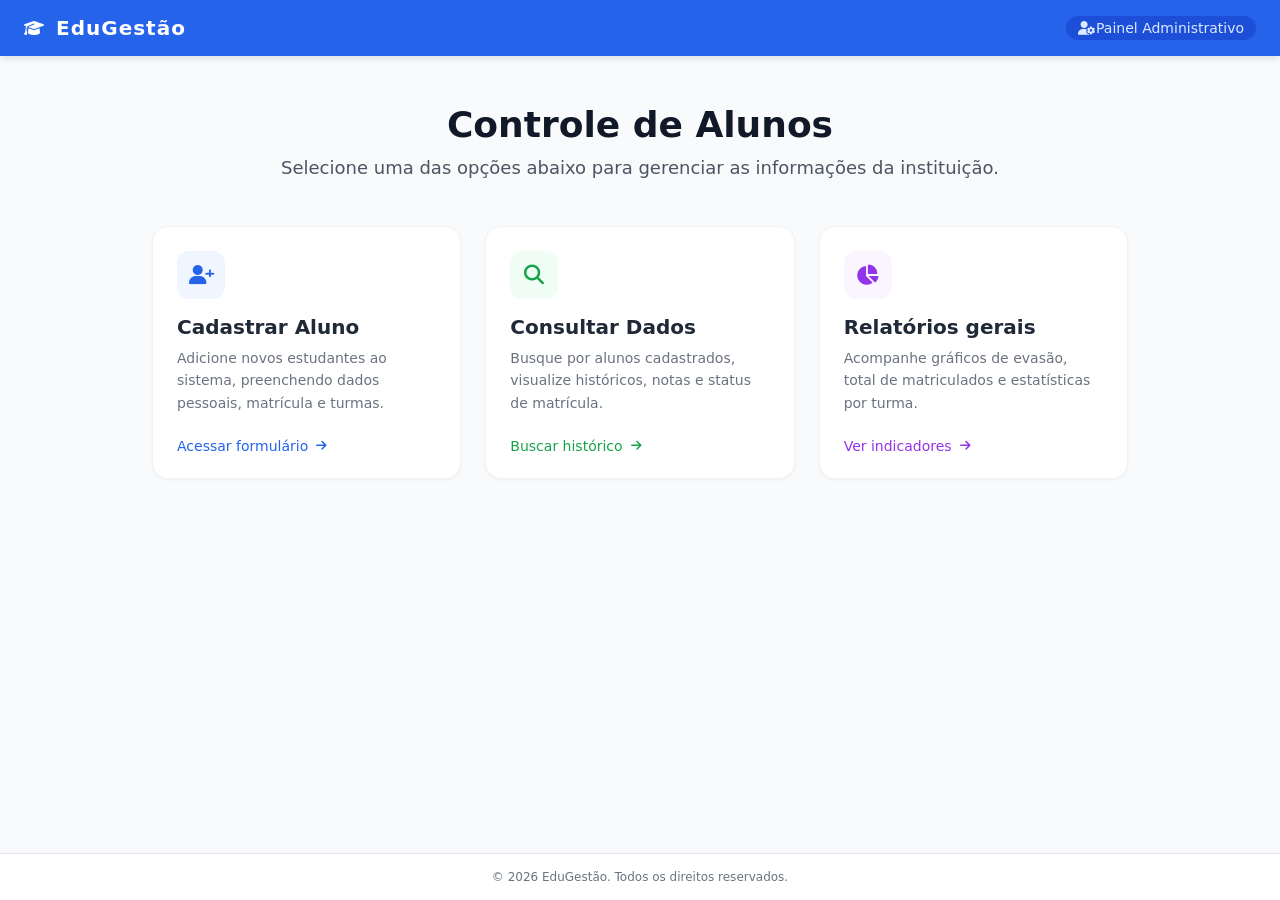
<file: index.html>
<!DOCTYPE html>
<html lang="pt-BR">
<head>
    <meta charset="UTF-8">
    <meta name="viewport" content="width=device-width, initial-scale=1.0">
    <title>Sistema de Gestão Escolar</title>
    <link rel="stylesheet" href="style.css">
    <link rel="stylesheet" href="https://cdnjs.cloudflare.com/ajax/libs/font-awesome/6.4.0/css/all.min.css">
</head>
<body>

    <header class="navbar">
        <div class="navbar-container">
            <div class="logo">
                <i class="fa-solid fa-graduation-cap text-3xl"></i>
                <span class="logo-text">EduGestão</span>
            </div>
            <a href="login.html" class="badge-admin" style="text-decoration: none; display: inline-flex; align-items: center;">
    <i class="fa-solid fa-user-gear mr-1"></i> Painel Administrativo
</a>
        </div>
    </header>

    <main class="main-container">
        
        <div class="titulo-secao">
            <h1>Controle de Alunos</h1>
            <p>Selecione uma das opções abaixo para gerenciar as informações da instituição.</p>
        </div>

        <div class="grid-home">
            
            <a href="cadastro.html" class="card-link blue-card">
                <div>
                    <div class="icon-box">
                        <i class="fa-solid fa-user-plus"></i>
                    </div>
                    <h3>Cadastrar Aluno</h3>
                    <p>Adicione novos estudantes ao sistema, preenchendo dados pessoais, matrícula e turmas.</p>
                </div>
                <div class="card-action-text">
                    Acessar formulário <i class="fa-solid fa-arrow-right"></i>
                </div>
            </a>

            <a href="consulta.html" class="card-link green-card">
                <div>
                    <div class="icon-box">
                        <i class="fa-solid fa-magnifying-glass"></i>
                    </div>
                    <h3>Consultar Dados</h3>
                    <p>Busque por alunos cadastrados, visualize históricos, notas e status de matrícula.</p>
                </div>
                <div class="card-action-text">
                    Buscar histórico <i class="fa-solid fa-arrow-right"></i>
                </div>
            </a>

            <a href="relatorio.html" class="card-link purple-card">
                <div>
                    <div class="icon-box">
                        <i class="fa-solid fa-chart-pie"></i>
                    </div>
                    <h3>Relatórios gerais</h3>
                    <p>Acompanhe gráficos de evasão, total de matriculados e estatísticas por turma.</p>
                </div>
                <div class="card-action-text">
                    Ver indicadores <i class="fa-solid fa-arrow-right"></i>
                </div>
            </a>

        </div>

    </main>

    <footer class="footer-principal">
        &copy; 2026 EduGestão. Todos os direitos reservados.
    </footer>

</body>
</html>
</file>
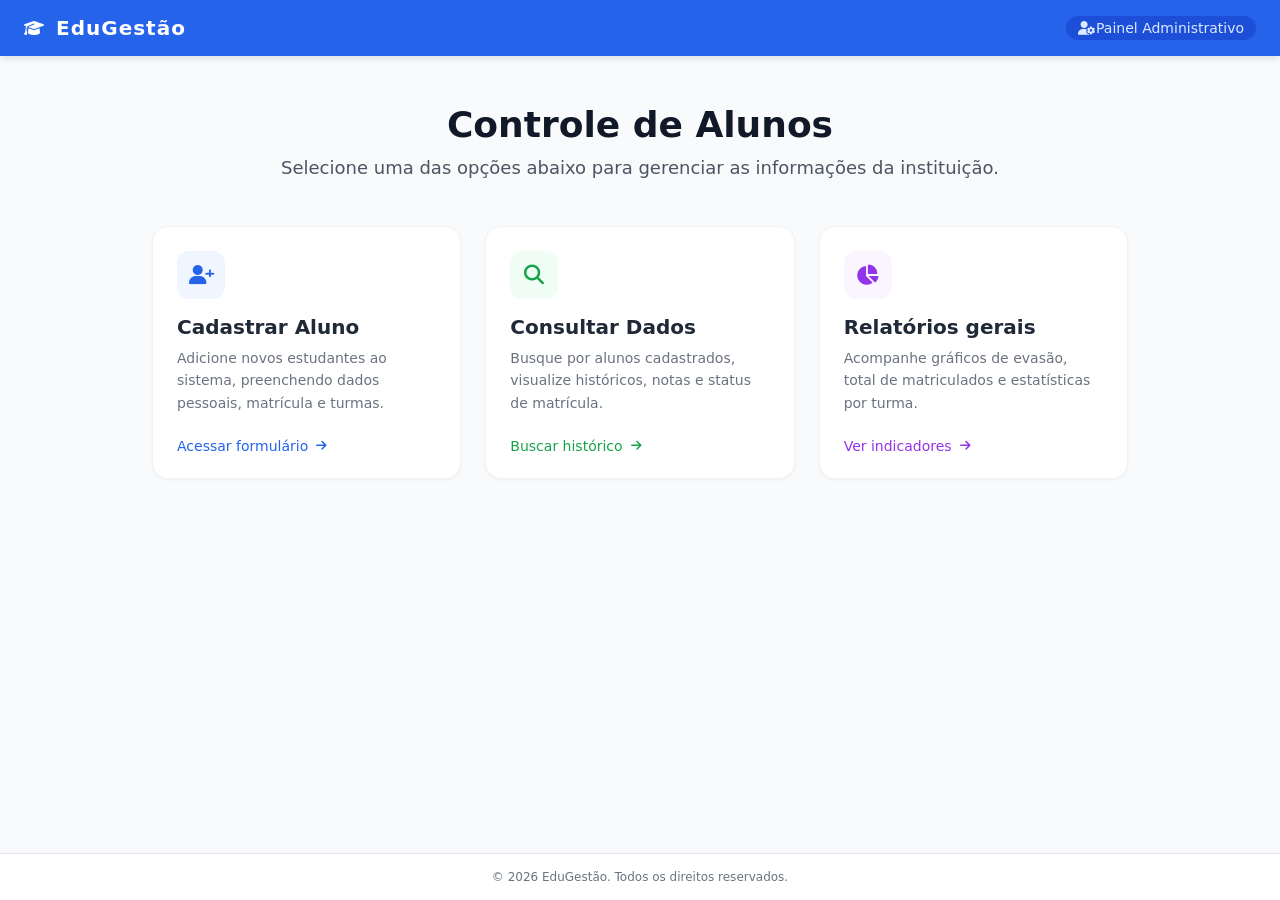
<file: Index.html>
<!DOCTYPE html>
<html lang="pt-BR">
<head>
    <meta charset="UTF-8">
    <meta name="viewport" content="width=device-width, initial-scale=1.0">
    <title>Sistema de Gestão Escolar</title>
    <link rel="stylesheet" href="style.css">
    <link rel="stylesheet" href="https://cdnjs.cloudflare.com/ajax/libs/font-awesome/6.4.0/css/all.min.css">
</head>
<body>

    <header class="navbar">
        <div class="navbar-container">
            <div class="logo">
                <i class="fa-solid fa-graduation-cap text-3xl"></i>
                <span class="logo-text">EduGestão</span>
            </div>
            <a href="login.html" class="badge-admin" style="text-decoration: none; display: inline-flex; align-items: center;">
    <i class="fa-solid fa-user-gear mr-1"></i> Painel Administrativo
</a>
        </div>
    </header>

    <main class="main-container">
        
        <div class="titulo-secao">
            <h1>Controle de Alunos</h1>
            <p>Selecione uma das opções abaixo para gerenciar as informações da instituição.</p>
        </div>

        <div class="grid-home">
            
            <a href="cadastro.html" class="card-link blue-card">
                <div>
                    <div class="icon-box">
                        <i class="fa-solid fa-user-plus"></i>
                    </div>
                    <h3>Cadastrar Aluno</h3>
                    <p>Adicione novos estudantes ao sistema, preenchendo dados pessoais, matrícula e turmas.</p>
                </div>
                <div class="card-action-text">
                    Acessar formulário <i class="fa-solid fa-arrow-right"></i>
                </div>
            </a>

            <a href="consultar.html" class="card-link green-card">
                <div>
                    <div class="icon-box">
                        <i class="fa-solid fa-magnifying-glass"></i>
                    </div>
                    <h3>Consultar Dados</h3>
                    <p>Busque por alunos cadastrados, visualize históricos, notas e status de matrícula.</p>
                </div>
                <div class="card-action-text">
                    Buscar histórico <i class="fa-solid fa-arrow-right"></i>
                </div>
            </a>

            <a href="relatorio.html" class="card-link purple-card">
                <div>
                    <div class="icon-box">
                        <i class="fa-solid fa-chart-pie"></i>
                    </div>
                    <h3>Relatórios gerais</h3>
                    <p>Acompanhe gráficos de evasão, total de matriculados e estatísticas por turma.</p>
                </div>
                <div class="card-action-text">
                    Ver indicadores <i class="fa-solid fa-arrow-right"></i>
                </div>
            </a>

        </div>

    </main>

    <footer class="footer-principal">
        &copy; 2026 EduGestão. Todos os direitos reservados.
    </footer>

</body>
</html>
</file>
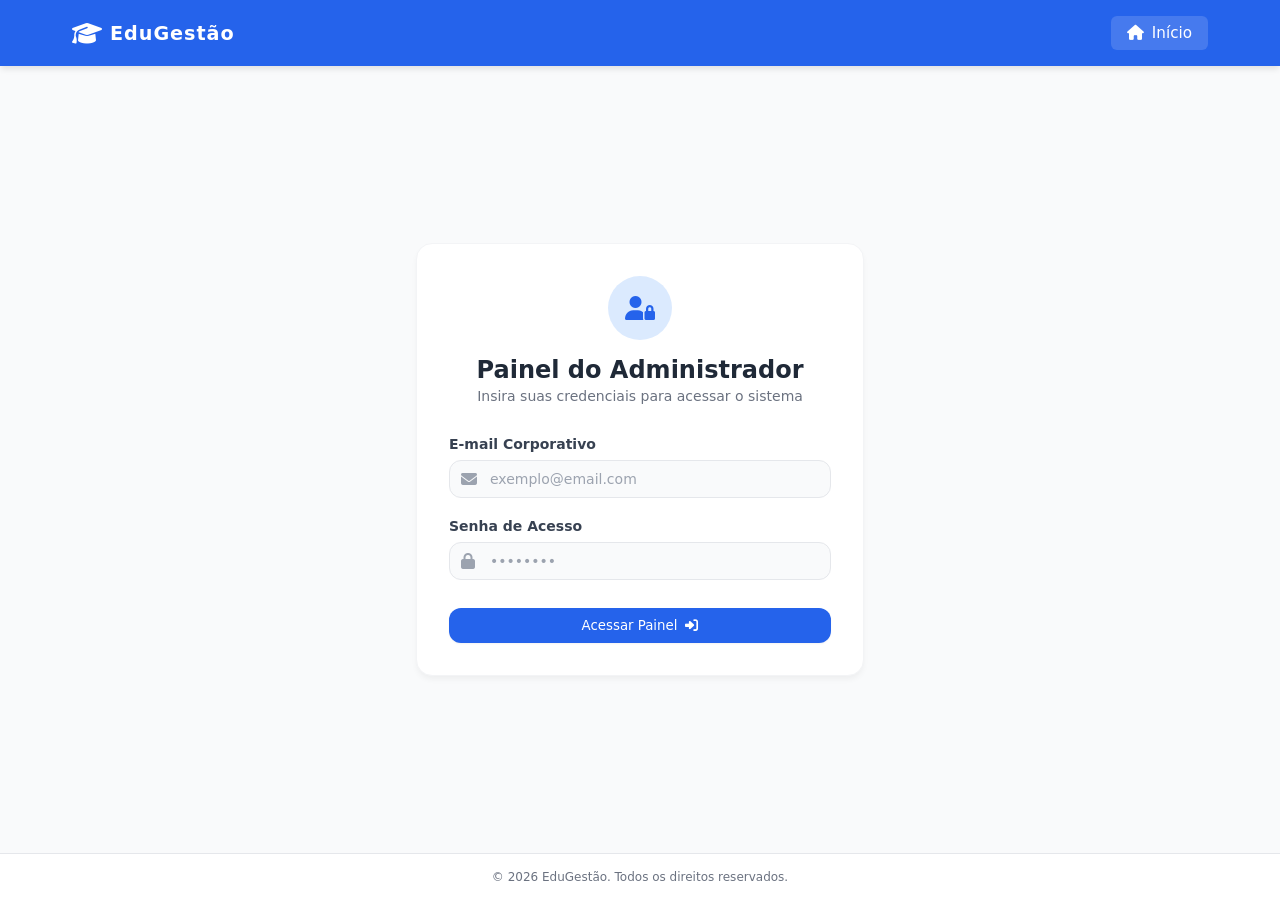
<file: login.html>
<!DOCTYPE html>
<html lang="pt-BR">
<head>
    <meta charset="UTF-8">
    <meta name="viewport" content="width=device-width, initial-scale=1.0">
    <title>EduGestão - Login do Administrador</title>
    <link rel="stylesheet" href="login.css">
    <link rel="stylesheet" href="https://cdnjs.cloudflare.com/ajax/libs/font-awesome/6.4.0/css/all.min.css">
</head>
<body class="interface-body">

    <header class="main-header" style="background: #2563eb; padding: 1rem 0;">
        <div class="header-container" style="max-width: 1200px; margin: 0 auto; padding: 0 2rem; display: flex; justify-content: space-between; align-items: center;">
            <div class="logo-area" style="display: flex; align-items: center; gap: 0.5rem; color: white;">
                <i class="fa-solid fa-graduation-cap logo-icon" style="font-size: 1.5rem;"></i>
                <span class="logo-text" style="font-weight: bold; font-size: 1.2rem;">EduGestão</span>
            </div>
            
            <a href="index.html" class="btn-voltar" style="text-decoration: none; color: white; display: inline-flex; align-items: center; gap: 0.5rem; font-weight: 500; font-size: 0.95rem; background: rgba(255,255,255,0.15); padding: 0.5rem 1rem; border-radius: 6px; transition: 0.3s;">
                <i class="fa-solid fa-house"></i> Início
            </a>
        </div>
    </header>

    <main class="login-container">
        <div class="login-card">
            
            <div class="card-header">
                <div class="lock-icon-wrapper">
                    <i class="fa-solid fa-user-lock"></i>
                </div>
                <h2 class="card-title">Painel do Administrador</h2>
                <p class="card-subtitle">Insira suas credenciais para acessar o sistema</p>
            </div>

            <div id="error-message" class="error-box hidden">
                <i class="fa-solid fa-circle-exclamation"></i>
                <span>E-mail ou senha incorretos.</span>
            </div>

            <form id="login-form" onsubmit="handleLogin(event)" class="login-form">
                
                <div class="form-group">
                    <label for="email" class="form-label">E-mail Corporativo</label>
                    <div class="input-wrapper">
                        <span class="input-icon">
                            <i class="fa-solid fa-envelope"></i>
                        </span>
                        <input type="email" id="email" required class="form-input" placeholder="exemplo@email.com">
                    </div>
                </div>

                <div class="form-group">
                    <label for="password" class="form-label">Senha de Acesso</label>
                    <div class="input-wrapper">
                        <span class="input-icon">
                            <i class="fa-solid fa-lock"></i>
                        </span>
                        <input type="password" id="password" required class="form-input" placeholder="••••••••">
                    </div>
                </div>

                <button type="submit" class="btn-submit">
                    <span>Acessar Painel</span>
                    <i class="fa-solid fa-right-to-bracket"></i>
                </button>
            </form>

        </div>
    </main>

    <footer class="main-footer">
        <div class="footer-container">
            &copy; 2026 EduGestão. Todos os direitos reservados.
        </div>
    </footer>

    <script>
        function handleLogin(event) {
            event.preventDefault();

            const emailInput = document.getElementById('email').value;
            const passwordInput = document.getElementById('password').value;
            const errorMessage = document.getElementById('error-message');

            const adminEmail = "dinamicanatan0@gmail.com";
            const adminPassword = "cursotecnico";

            if (emailInput === adminEmail && passwordInput === adminPassword) {
                errorMessage.classList.add('hidden');
                // Redireciona para a página do diário em caso de sucesso
                window.location.href = "diario.html"; 
            } else {
                errorMessage.classList.remove('hidden');
            }
        }
    </script>

</body>
</html>
</file>
<file: style.css>
/* --- CONFIGURAÇÕES GERAIS E RESET --- */
* {
    margin: 0;
    padding: 0;
    box-sizing: border-box;
    font-family: 'Segoe UI', system-ui, -apple-system, BlinkMacSystemFont, Roboto, sans-serif;
}

body {
    background-color: #f9fafb;
    color: #374151;
    min-height: 100vh;
    display: flex;
    flex-direction: column;
}

/* --- TOPO / NAVBAR --- */
.navbar, .header-principal {
    background-color: #2563eb;
    color: #ffffff;
    box-shadow: 0 4px 6px -1px rgba(0, 0, 0, 0.1);
}

.navbar-container, .header-container {
    max-width: 1280px;
    margin: 0 auto;
    padding: 1rem 1.5rem;
    display: flex;
    justify-content: space-between;
    align-items: center;
}

.logo, .brand-box {
    display: flex;
    align-items: center;
    gap: 12px;
    text-decoration: none;
    color: #ffffff;
    transition: opacity 0.3s;
}

.logo:hover, .brand-box:hover {
    opacity: 0.9;
}

.logo-text, .brand-title {
    font-size: 1.25rem;
    font-weight: 700;
    letter-spacing: 0.05em;
}

.badge-admin {
    font-size: 0.875rem;
    background-color: #1d4ed8;
    color: #dbeafe;
    padding: 4px 12px;
    border-radius: 9999px;
}

.btn-voltar {
    display: inline-flex;
    align-items: center;
    color: #2563eb;
    text-decoration: none;
    font-weight: 500;
    font-size: 0.875rem;
    transition: color 0.3s;
    margin-bottom: 1rem;
}

.btn-voltar:hover {
    color: #1e40af;
}

/* --- CONTEÚDO PRINCIPAL --- */
.main-container {
    flex-grow: 1;
    width: 100%;
    max-width: 1024px;
    margin: 0 auto;
    padding: 3rem 1.5rem;
}

.topo-pagina {
    margin-bottom: 2rem;
}

.titulo-pagina {
    font-size: 1.875rem;
    font-weight: 800;
    color: #1f2937;
    margin-bottom: 0.5rem;
}

.subtitulo-pagina {
    color: #4b5563;
}

.titulo-secao {
    text-align: center;
    margin-bottom: 48px;
}

.titulo-secao h1 {
    font-size: 2.25rem;
    font-weight: 800;
    color: #111827;
    margin-bottom: 12px;
}

.titulo-secao p {
    font-size: 1.125rem;
    color: #4b5563;
}

/* --- GRID DA HOME (CARDS) --- */
.grid-home {
    display: grid;
    grid-template-columns: repeat(3, 1fr);
    gap: 24px;
}

@media (max-width: 1024px) {
    .grid-home {
        grid-template-columns: repeat(2, 1fr);
    }
}

@media (max-width: 640px) {
    .grid-home {
        grid-template-columns: 1fr;
    }
}

.card-link {
    background-color: #ffffff;
    padding: 24px;
    border-radius: 16px;
    border: 1px solid #f3f4f6;
    box-shadow: 0 1px 3px rgba(0, 0, 0, 0.05);
    text-decoration: none;
    display: flex;
    flex-direction: column;
    justify-content: space-between;
    transition: all 0.3s ease;
}

.card-link:hover {
    box-shadow: 0 10px 15px -3px rgba(0, 0, 0, 0.1);
    border-color: #2563eb;
}

.icon-box {
    width: 48px;
    height: 48px;
    border-radius: 12px;
    display: flex;
    align-items: center;
    justify-content: center;
    font-size: 1.25rem;
    margin-bottom: 16px;
    transition: all 0.3s ease;
}

.blue-card .icon-box { background-color: #eff6ff; color: #2563eb; }
.blue-card:hover .icon-box { background-color: #2563eb; color: #ffffff; }
.green-card .icon-box { background-color: #f0fdf4; color: #16a34a; }
.green-card:hover .icon-box { background-color: #16a34a; color: #ffffff; }
.purple-card .icon-box { background-color: #faf5ff; color: #9333ea; }
.purple-card:hover .icon-box { background-color: #9333ea; color: #ffffff; }

.card-link h3 {
    font-size: 1.25rem;
    font-weight: 700;
    color: #1f2937;
    margin-bottom: 8px;
}

.card-link p {
    font-size: 0.875rem;
    color: #6b7280;
    line-height: 1.6;
}

.card-action-text {
    margin-top: 24px;
    font-size: 0.875rem;
    font-weight: 500;
    display: flex;
    align-items: center;
    transition: transform 0.2s ease;
}

.blue-card .card-action-text { color: #2563eb; }
.green-card .card-action-text { color: #16a34a; }
.purple-card .card-action-text { color: #9333ea; }

.card-link:hover .card-action-text { transform: translateX(4px); }
.card-action-text i { font-size: 0.75rem; margin-left: 8px; }

/* --- FORMULÁRIO DE CADASTRO --- */
.formulario-cadastro {
    background-color: #ffffff;
    padding: 2rem;
    border-radius: 1rem;
    border: 1px solid #f3f4f6;
    box-shadow: 0 1px 3px rgba(0,0,0,0.05);
}

.secao-formulario {
    margin-bottom: 1.5rem;
}

.secao-formulario:not(:last-of-type) {
    padding-bottom: 1.5rem;
}

.secao-formulario .titulo-secao {
    font-size: 1.125rem;
    font-weight: 700;
    color: #374151;
    border-bottom: 1px solid #f3f4f6;
    padding-bottom: 0.5rem;
    margin-bottom: 1rem;
    text-align: left;
}

.secao-formulario .titulo-secao i {
    color: #9ca3af;
    margin-right: 0.5rem;
}

.grid-form {
    display: grid;
    grid-template-columns: 1fr;
    gap: 1rem;
}

.grupo-input {
    display: flex;
    flex-direction: column;
}

.grupo-input label {
    font-size: 0.875rem;
    font-weight: 600;
    color: #374151;
    margin-bottom: 0.25rem;
}

.grupo-input input {
    width: 100%;
    padding: 0.625rem 1rem;
    border-radius: 0.75rem;
    border: 1px solid #e5e7eb;
    font-size: 0.875rem;
    transition: all 0.3s;
    outline: none;
}

.grupo-input input:focus {
    border-color: #2563eb;
    box-shadow: 0 0 0 4px rgba(37, 99, 235, 0.1);
}

.botoes-acoes {
    padding-top: 1.5rem;
    border-top: 1px solid #f3f4f6;
    display: flex;
    flex-direction: column;
    gap: 0.75rem;
}

.btn-cancelar {
    display: block;
    padding: 0.625rem 1.5rem;
    border-radius: 0.75rem;
    border: 1px solid #e5e7eb;
    color: #4b5563;
    font-weight: 500;
    text-align: center;
    text-decoration: none;
    font-size: 0.875rem;
    transition: background-color 0.3s;
}

.btn-cancelar:hover { background-color: #f9fafb; }

.btn-salvar {
    padding: 0.625rem 1.5rem;
    border-radius: 0.75rem;
    border: none;
    background-color: #2563eb;
    color: #ffffff;
    font-weight: 500;
    font-size: 0.875rem;
    cursor: pointer;
    box-shadow: 0 1px 2px rgba(0, 0, 0, 0.05);
    transition: background-color 0.3s;
}

.btn-salvar:hover { background-color: #1d4ed8; }

/* --- BARRA DE BUSCA (CONSULTA) --- */
.card-busca {
    background-color: #ffffff;
    padding: 24px;
    border-radius: 16px;
    border: 1px solid #f3f4f6;
    box-shadow: 0 1px 3px rgba(0, 0, 0, 0.05);
    margin-bottom: 32px;
}

.form-busca {
    display: flex;
    gap: 16px;
}

@media (max-width: 640px) {
    .form-busca { flex-direction: column; }
}

.input-container {
    position: relative;
    flex-grow: 1;
}

.input-container i {
    position: absolute;
    left: 12px;
    top: 50%;
    transform: translateY(-50%);
    color: #9ca3af;
}

.input-busca {
    width: 100%;
    padding: 12px 12px 12px 40px;
    background-color: #f9fafb;
    border: 1px solid #e5e7eb;
    border-radius: 12px;
    font-size: 1rem;
    color: #1f2937;
    outline: none;
    transition: all 0.2s;
}

.input-busca:focus {
    border-color: #2563eb;
    background-color: #ffffff;
    box-shadow: 0 0 0 2px rgba(37, 99, 235, 0.2);
}

.btn-buscar {
    background-color: #2563eb;
    color: #ffffff;
    font-weight: 500;
    padding: 12px 24px;
    border: none;
    border-radius: 12px;
    cursor: pointer;
    display: flex;
    align-items: center;
    justify-content: center;
    gap: 8px;
    transition: background-color 0.2s;
}

.btn-buscar:hover { background-color: #1d4ed8; }

/* --- RESULTADO / FICHA DO ALUNO --- */
.card-resultado {
    background-color: #ffffff;
    border-radius: 16px;
    border: 1px solid #f3f4f6;
    box-shadow: 0 1px 3px rgba(0, 0, 0, 0.05);
    overflow: hidden;
}

.hidden { display: none !important; }

.header-resultado {
    background: linear-gradient(to right, #eff6ff, #eef2ff);
    padding: 24px;
    border-bottom: 1px solid #f3f4f6;
    display: flex;
    justify-content: space-between;
    align-items: center;
    gap: 16px;
}

@media (max-width: 640px) {
    .header-resultado { flex-direction: column; align-items: flex-start; }
}

.perfil-info { display: flex; align-items: center; gap: 16px; }

.avatar {
    width: 64px;
    height: 64px;
    background-color: #2563eb;
    color: #ffffff;
    border-radius: 16px;
    display: flex;
    align-items: center;
    justify-content: center;
    font-size: 1.5rem;
}

.aluno-detalhe h2 { font-size: 1.5rem; font-weight: 700; color: #1f2937; }
.aluno-detalhe p { font-size: 0.875rem; color: #6b7280; }
.aluno-detalhe span { font-family: monospace; font-weight: 600; color: #374151; }

.status-badge {
    background-color: #dcfce7;
    color: #15803d;
    padding: 4px 12px;
    border-radius: 9999px;
    font-size: 0.75rem;
    font-weight: 600;
}

.grid-dados {
    padding: 24px;
    display: grid;
    grid-template-columns: 1fr 1fr;
    gap: 24px;
}

@media (max-width: 768px) {
    .grid-dados { grid-template-columns: 1fr; }
}

.dado-grupo label {
    display: block;
    font-size: 0.75rem;
    font-weight: 700;
    text-transform: uppercase;
    color: #9ca3af;
    margin-bottom: 4px;
}

.dado-grupo p { color: #374151; font-weight: 500; }

.footer-resultado {
    background-color: #f9fafb;
    padding: 16px 24px;
    border-top: 1px solid #f3f4f6;
    display: flex;
    justify-content: flex-end;
    gap: 12px;
}

.btn-editar, .btn-excluir {
    padding: 8px 16px;
    border-radius: 8px;
    font-size: 0.875rem;
    font-weight: 500;
    cursor: pointer;
    background-color: #ffffff;
    transition: background-color 0.2s;
}

.btn-editar { border: 1px solid #e5e7eb; color: #4b5563; }
.btn-editar:hover { background-color: #f3f4f6; }
.btn-editar i { color: #2563eb; margin-right: 4px; }

.btn-excluir { border: 1px solid #fee2e2; color: #dc2626; }
.btn-excluir:hover { background-color: #fef2f2; }
.btn-excluir i { margin-right: 4px; }

/* --- ALERTAS DE ERROS --- */
.alert-erro {
    background-color: #fef2f2;
    border: 1px solid #fecaca;
    color: #b91c1c;
    padding: 16px 24px;
    border-radius: 12px;
    text-align: center;
    font-weight: 500;
}
.alert-erro i { margin-right: 8px; }

/* --- RODAPÉ --- */
.footer-principal, .footer {
    background-color: #ffffff;
    border-top: 1px solid #e5e7eb;
    padding: 16px 0;
    margin-top: 48px;
    text-align: center;
    color: #6b7280;
    font-size: 0.75rem;
}

/* --- RESPONSIVIDADE DO FORMULÁRIO --- */
@media (min-width: 768px) {
    .grid-col-2 { grid-template-columns: repeat(2, 1fr); }
    .grid-col-3 { grid-template-columns: repeat(3, 1fr); }
    .grid-col-4 { grid-template-columns: repeat(4, 1fr); }
   
    .span-2 { grid-column: span 2; }
    .span-3 { grid-column: span 3; }
    .span-4 { grid-column: span 4; }

    .botoes-acoes {
        flex-direction: row;
        justify-content: flex-end;
        gap: 1rem;
    }
}
</file>
<file: login.css>
/* Configurações Gerais e Reset */
* {
    margin: 0;
    padding: 0;
    box-sizing: border-box;
    font-family: system-ui, -apple-system, BlinkMacSystemFont, 'Segoe UI', Roboto, Oxygen, Ubuntu, Cantarell, sans-serif;
}


/* Corpo da Página Layout Flexbox (Igual ao comportamento anterior) */
.interface-body {
    background-color: #f9fafb;
    min-height: 100vh;
    display: flex;
    flex-direction: column;
    justify-content: space-between;
}


/* Header */
.main-header {
    background-color: #2563eb;
    color: #ffffff;
    box-shadow: 0 4px 6px -1px rgba(0, 0, 0, 0.1);
}


.header-container {
    max-width: 1200px;
    margin: 0 auto;
    padding: 1rem 1.5rem;
}


.logo-area {
    display: flex;
    align-items: center;
    gap: 0.75rem;
}


.logo-icon {
    font-size: 1.875rem;
}


.logo-text {
    font-size: 1.25rem;
    font-weight: 700;
    letter-spacing: 0.05em;
}


/* Container do Formulário */
.login-container {
    flex-grow: 1;
    display: flex;
    align-items: center;
    justify-content: center;
    padding: 3rem 1rem;
}


.login-card {
    background-color: #ffffff;
    padding: 2rem;
    border-radius: 1rem;
    box-shadow: 0 4px 6px -1px rgba(0, 0, 0, 0.05);
    border: 1px solid #f3f4f6;
    width: 100%;
    max-width: 28rem;
}


/* Cabeçalho do Card */
.card-header {
    text-align: center;
    margin-bottom: 2rem;
}


.lock-icon-wrapper {
    width: 4rem;
    height: 4rem;
    background-color: #dbeafe;
    color: #2563eb;
    border-radius: 50%;
    display: flex;
    align-items: center;
    justify-content: center;
    font-size: 1.5rem;
    margin: 0 auto 1rem auto;
}


.card-title {
    font-size: 1.5rem;
    font-weight: 800;
    color: #1f2937;
}


.card-subtitle {
    color: #6b7280;
    font-size: 0.875rem;
    margin-top: 0.25rem;
}


/* Caixa de Erro */
.error-box {
    background-color: #fef2f2;
    border: 1px solid #fca5a5;
    color: #dc2626;
    font-size: 0.875rem;
    padding: 0.75rem;
    border-radius: 0.5rem;
    margin-bottom: 1.5rem;
    display: flex;
    align-items: center;
    gap: 0.5rem;
}


.hidden {
    display: none !important;
}


/* Formulário e Inputs */
.login-form {
    display: flex;
    flex-direction: column;
    gap: 1.25rem;
}


.form-group {
    display: flex;
    flex-direction: column;
}


.form-label {
    font-size: 0.875rem;
    font-weight: 600;
    color: #374151;
    margin-bottom: 0.5rem;
}


.input-wrapper {
    position: relative;
}


.input-icon {
    position: absolute;
    top: 0;
    bottom: 0;
    left: 0;
    display: flex;
    align-items: center;
    padding-left: 0.75rem;
    color: #9ca3af;
}


.form-input {
    width: 100%;
    padding: 0.625rem 1rem 0.625rem 2.5rem;
    background-color: #f9fafb;
    border: 1px solid #e5e7eb;
    border-radius: 0.75rem;
    color: #111827;
    font-size: 0.875rem;
    transition: all 0.2s ease;
    outline: none;
}


.form-input::placeholder {
    color: #9ca3af;
}


.form-input:focus {
    border-color: #2563eb;
    background-color: #ffffff;
}


/* Botão de Envio */
.btn-submit {
    width: 100%;
    background-color: #2563eb;
    color: #ffffff;
    font-weight: 500;
    padding: 0.625rem 1rem;
    border-radius: 0.75rem;
    border: none;
    cursor: pointer;
    display: flex;
    align-items: center;
    justify-content: center;
    gap: 0.5rem;
    transition: background-color 0.2s ease;
    box-shadow: 0 1px 2px 0 rgba(0, 0, 0, 0.05);
    margin-top: 0.5rem;
}


.btn-submit:hover {
    background-color: #1d4ed8;
}


/* Footer */
.main-footer {
    background-color: #ffffff;
    border-top: 1px solid #e5e7eb;
    padding: 1rem 0;
}


.footer-container {
    max-width: 1200px;
    margin: 0 auto;
    padding: 0 1.5rem;
    text-align: center;
    color: #6b7280;
    font-size: 0.75rem;
}
</file>
